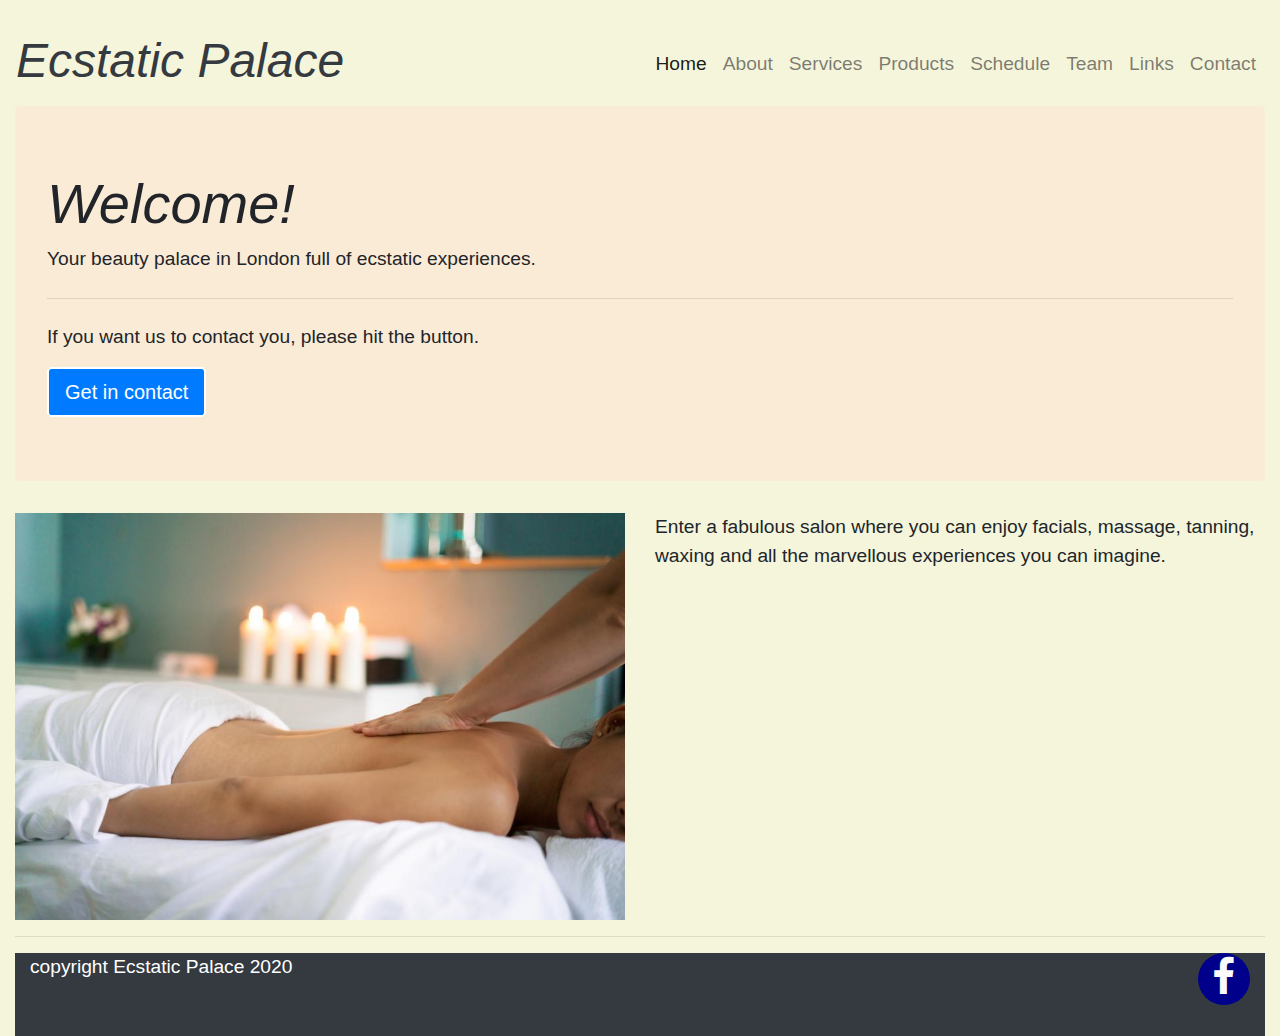
<file: index.html>
<!DOCTYPE html>
<html lang="en">
<head>
    <meta charset="UTF-8">
    <title>Title</title>
    <link rel="stylesheet" href="https://stackpath.bootstrapcdn.com/bootstrap/4.4.1/css/bootstrap.min.css"
          integrity="sha384-Vkoo8x4CGsO3+Hhxv8T/Q5PaXtkKtu6ug5TOeNV6gBiFeWPGFN9MuhOf23Q9Ifjh" crossorigin="anonymous">
    <script src="https://code.jquery.com/jquery-3.4.1.slim.min.js"
            integrity="sha384-J6qa4849blE2+poT4WnyKhv5vZF5SrPo0iEjwBvKU7imGFAV0wwj1yYfoRSJoZ+n"
            crossorigin="anonymous"></script>
    <script src="https://cdn.jsdelivr.net/npm/popper.js@1.16.0/dist/umd/popper.min.js"
            integrity="sha384-Q6E9RHvbIyZFJoft+2mJbHaEWldlvI9IOYy5n3zV9zzTtmI3UksdQRVvoxMfooAo"
            crossorigin="anonymous"></script>
    <script src="https://stackpath.bootstrapcdn.com/bootstrap/4.4.1/js/bootstrap.min.js"
            integrity="sha384-wfSDF2E50Y2D1uUdj0O3uMBJnjuUD4Ih7YwaYd1iqfktj0Uod8GCExl3Og8ifwB6"
            crossorigin="anonymous"></script>
    <link rel="stylesheet" href="https://maxcdn.bootstrapcdn.com/font-awesome/4.7.0/css/font-awesome.min.css" type="text/css" />
    <link href="https://fonts.google.com/specimen/Roboto:400, 700" rel="stylesheet">
    ​<link rel="stylesheet" href="css/style.css" type="text/css"/>
</head>
<body>
<nav class="navbar navbar-expand-lg navbar-light bg-light">
    <h1 class="text-dark">Ecstatic Palace</h1>
    <button class="navbar-toggler" type="button" data-toggle="collapse" data-target="#navbarSupportedContent"
            aria-controls="navbarSupportedContent" aria-expanded="false" aria-label="Toggle navigation">
        <span class="navbar-toggler-icon"></span>
    </button>
    <div class="collapse navbar-collapse justify-content-end" id="navbarSupportedContent">
        <ul class="navbar-nav">
            <li class="nav-item active">
                <a class="nav-link" href="index.html">Home <span class="sr-only">(current)</span></a>
            </li>
            <li class="nav-item">
                <a class="nav-link" href="about.html">About</a>
            </li>
            <li class="nav-item">
                <a class="nav-link" href="services.html">Services</a>
            </li>
            <li class="nav-item">
                <a class="nav-link" href="products.html">Products</a>
            </li>
            <li class="nav-item">
                <a class="nav-link" href="schedule.html">Schedule</a>
            </li>
            <li class="nav-item">
                <a class="nav-link" href="team.html">Team</a>
            </li>
            <li class="nav-item">
                <a class="nav-link" href="links.html">Links</a>
            </li>
            <li class="nav-item">
                <a class="nav-link" href="contact.html">Contact</a>
            </li>
        </ul>
    </div>
</nav>
<div class="container-fluid">
    <div class="row">
        <div class="col-12">
            <div class="jumbotron">
                <h1 class="display-4">Welcome!</h1>
                <p class="lead">Your beauty palace in London full of ecstatic experiences.</p>
                <hr class="my-4">
                <p>If you want us to contact you, please hit the button.</p>
                <a class="btn btn-primary btn-lg" href="contact.html" role="button">Get in contact</a>
            </div>
        </div>
    </div>
    <div class="row">
        <div class="col-12 col-lg-6">
            <img src="images/woman-getting-back-massage_925x.jpg" height="100%" width="100%"/>
        </div>
        <div class="col-12 col-lg-6">
            <p>Enter a fabulous salon where you can enjoy facials, massage, tanning, waxing and all the marvellous
                experiences you can imagine.</p>
        </div>
    </div>
    <hr>
    <div class="container-fluid">
        <div class="row bg-dark">
            <div class="col-12 col-lg-8">
                <p class="text-white"> copyright Ecstatic Palace 2020</p>
            </div>
            <div class="col-12 col-lg-4">
                <ul class="list-inline social-links">
                    <li><a target="_blank" href="#"><i class="fa fa-facebook"></i></a> </li>
                </ul>
            </div>
        </div>
    </div>
</div>
</body>
</html>
</file>
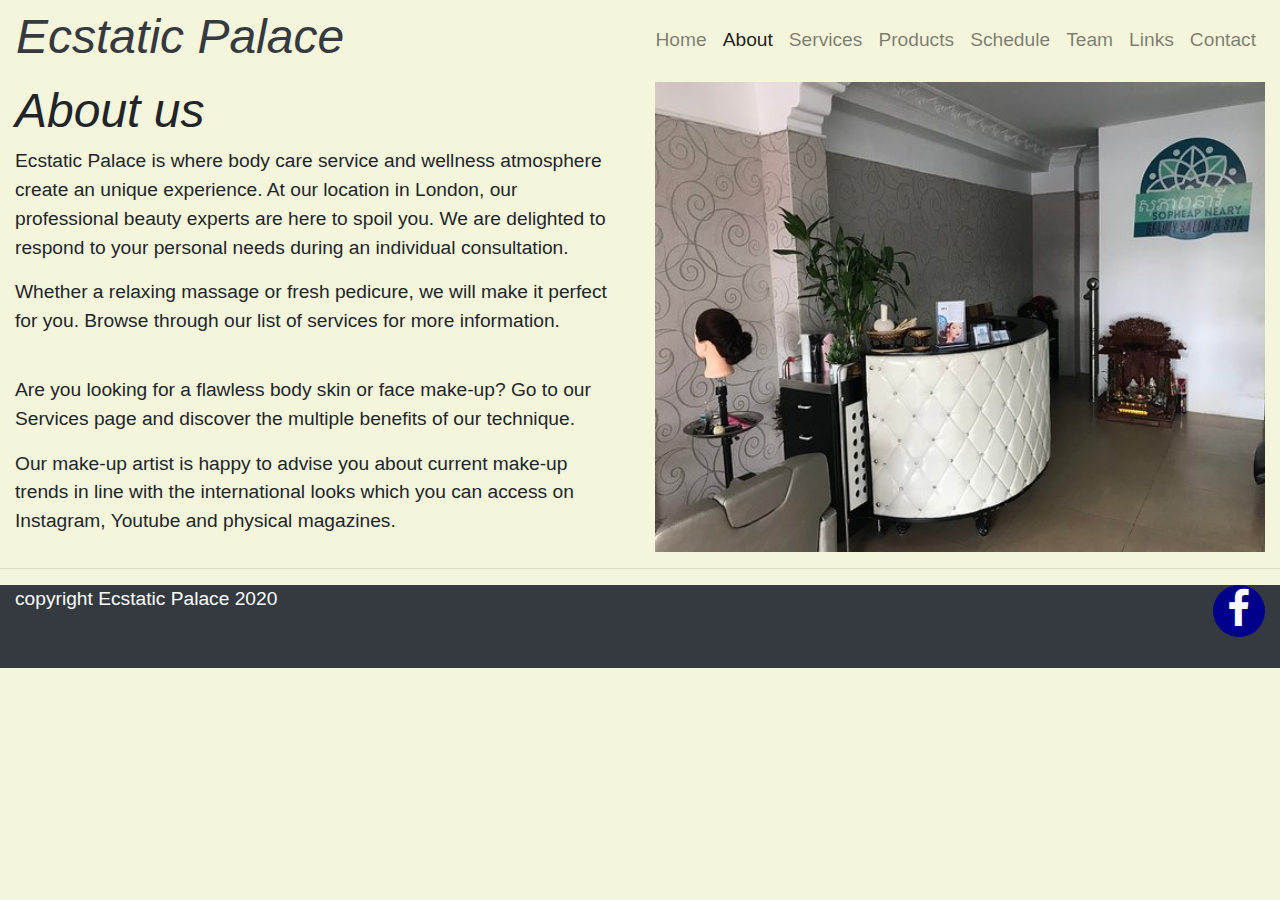
<file: about.html>
<!DOCTYPE html>
<html lang="en">
<head>
    <meta charset="UTF-8">
    <title>Title</title>
    <link rel="stylesheet" href="https://stackpath.bootstrapcdn.com/bootstrap/4.4.1/css/bootstrap.min.css"
          integrity="sha384-Vkoo8x4CGsO3+Hhxv8T/Q5PaXtkKtu6ug5TOeNV6gBiFeWPGFN9MuhOf23Q9Ifjh" crossorigin="anonymous">
    <script src="https://code.jquery.com/jquery-3.4.1.slim.min.js"
            integrity="sha384-J6qa4849blE2+poT4WnyKhv5vZF5SrPo0iEjwBvKU7imGFAV0wwj1yYfoRSJoZ+n"
            crossorigin="anonymous"></script>
    <script src="https://cdn.jsdelivr.net/npm/popper.js@1.16.0/dist/umd/popper.min.js"
            integrity="sha384-Q6E9RHvbIyZFJoft+2mJbHaEWldlvI9IOYy5n3zV9zzTtmI3UksdQRVvoxMfooAo"
            crossorigin="anonymous"></script>
    <script src="https://stackpath.bootstrapcdn.com/bootstrap/4.4.1/js/bootstrap.min.js"
            integrity="sha384-wfSDF2E50Y2D1uUdj0O3uMBJnjuUD4Ih7YwaYd1iqfktj0Uod8GCExl3Og8ifwB6"
            crossorigin="anonymous"></script>
    <link rel="stylesheet" href="css/style.css">
    <link rel="stylesheet" href="https://maxcdn.bootstrapcdn.com/font-awesome/4.7.0/css/font-awesome.min.css" type="text/css" />
</head>
<body>
<nav class="navbar navbar-expand-lg navbar-light bg-light">
    <h1 class="text-dark">Ecstatic Palace</h1>
    <button class="navbar-toggler" type="button" data-toggle="collapse" data-target="#navbarSupportedContent"
            aria-controls="navbarSupportedContent" aria-expanded="false" aria-label="Toggle navigation">
        <span class="navbar-toggler-icon"></span>
    </button>
    <div class="collapse navbar-collapse justify-content-end" id="navbarSupportedContent">
        <ul class="navbar-nav">
            <li class="nav-item ">
                <a class="nav-link" href="index.html">Home <span class="sr-only">(current)</span></a>
            </li>
            <li class="nav-item active">
                <a class="nav-link" href="about.html">About</a>
            </li>
            <li class="nav-item">
                <a class="nav-link" href="services.html">Services</a>
            </li>
            <li class="nav-item">
                <a class="nav-link" href="products.html">Products</a>
            </li>
            <li class="nav-item">
                <a class="nav-link" href="schedule.html">Schedule</a>
            </li>
            <li class="nav-item">
                <a class="nav-link" href="team.html">Team</a>
            </li>
            <li class="nav-item">
                <a class="nav-link" href="links.html">Links</a>
            </li>
            <li class="nav-item">
                <a class="nav-link" href="contact.html">Contact</a>
            </li>
        </ul>
    </div>
</nav>
<div class="container-fluid">
    <div class="row">
        <div class="col-12 col-lg-6">
            <h1>About us</h1>
            <p>Ecstatic Palace is where body care service and wellness atmosphere create an unique experience. At our
                location in London, our professional beauty experts are here to spoil you. We are delighted to respond
                to your personal needs during an individual consultation.
            </p>
            <p>Whether a relaxing massage or fresh pedicure, we will make it perfect for you. Browse through our list
                of services for more information.</p>
            ​
            <p> Are you looking for a flawless body skin or face make-up? Go to our Services page and discover the
                multiple benefits of our technique.  </p>
            <p>Our make-up artist is happy to advise you about current make-up trends in line with the international
                looks which you can access on Instagram, Youtube and physical magazines.</p>
        </div>
        <div class="col-12 col-lg-6">
            <img src="images/the-front-desk.jpg" height="100%" width="100%"/>
        </div>
    </div>
</div>
<hr>
<div class="container-fluid">
    <div class="row bg-dark">
        <div class="col-12 col-lg-8">
            <p class="text-white"> copyright Ecstatic Palace 2020</p>
        </div>
        <div class="col-12 col-lg-4">
            <ul class="list-inline social-links">
                <li><a target="_blank" href="#"><i class="fa fa-facebook"></i></a> </li>
            </ul>
        </div>
    </div>
</div>
</body>
</html>
</file>
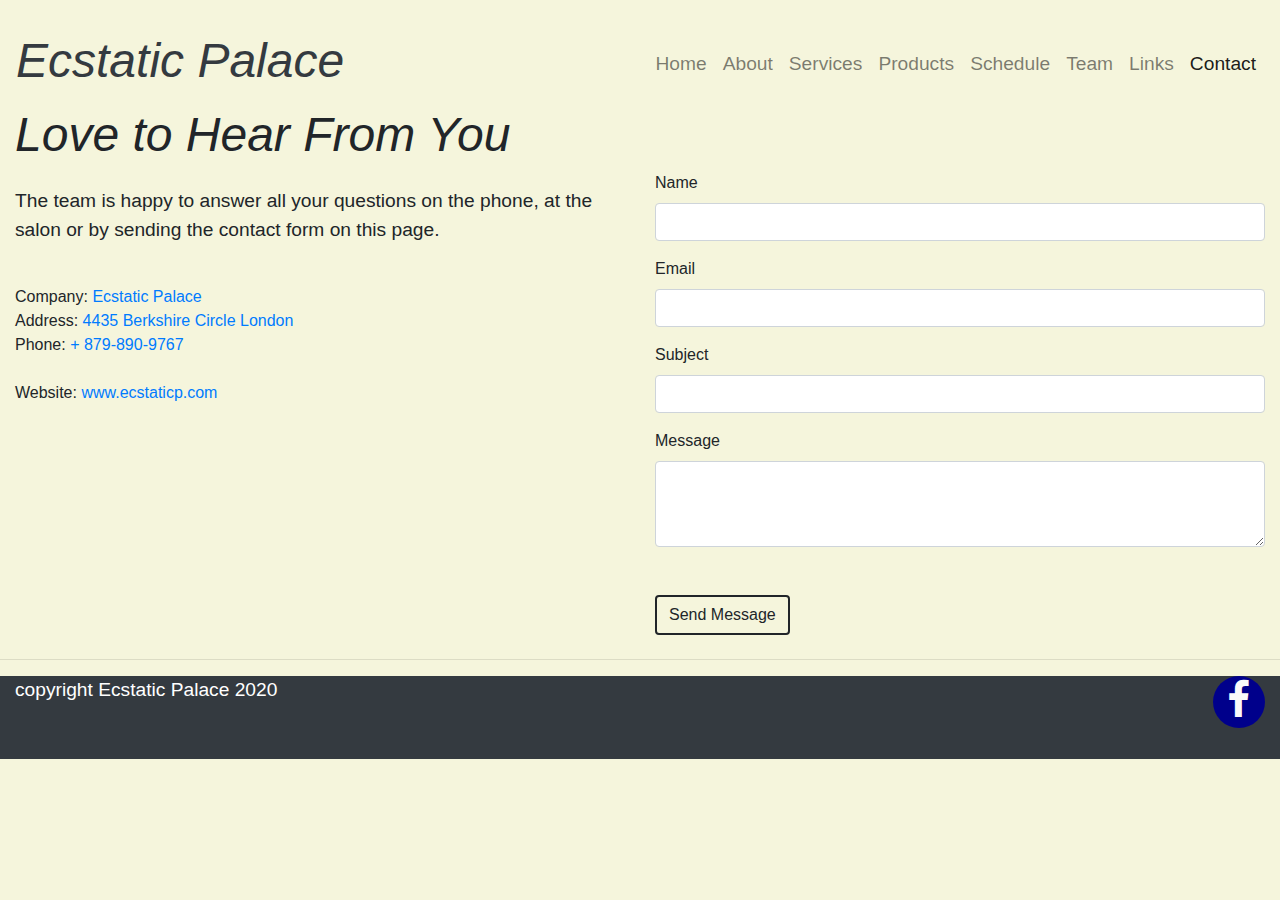
<file: contact.html>
<!DOCTYPE html>
<html lang="en">
<head>
    <meta charset="UTF-8">
    <title>Title</title>
    <link rel="stylesheet" href="https://stackpath.bootstrapcdn.com/bootstrap/4.4.1/css/bootstrap.min.css"
          integrity="sha384-Vkoo8x4CGsO3+Hhxv8T/Q5PaXtkKtu6ug5TOeNV6gBiFeWPGFN9MuhOf23Q9Ifjh" crossorigin="anonymous">
    <script src="https://code.jquery.com/jquery-3.4.1.slim.min.js"
            integrity="sha384-J6qa4849blE2+poT4WnyKhv5vZF5SrPo0iEjwBvKU7imGFAV0wwj1yYfoRSJoZ+n"
            crossorigin="anonymous"></script>
    <script src="https://cdn.jsdelivr.net/npm/popper.js@1.16.0/dist/umd/popper.min.js"
            integrity="sha384-Q6E9RHvbIyZFJoft+2mJbHaEWldlvI9IOYy5n3zV9zzTtmI3UksdQRVvoxMfooAo"
            crossorigin="anonymous"></script>
    <script src="https://stackpath.bootstrapcdn.com/bootstrap/4.4.1/js/bootstrap.min.js"
            integrity="sha384-wfSDF2E50Y2D1uUdj0O3uMBJnjuUD4Ih7YwaYd1iqfktj0Uod8GCExl3Og8ifwB6"
            crossorigin="anonymous"></script>
    <link rel="stylesheet" href="css/style.css">
    ​<link rel="stylesheet" href="https://maxcdn.bootstrapcdn.com/font-awesome/4.7.0/css/font-awesome.min.css" type="text/css" />
</head>
<body>
<nav class="navbar navbar-expand-lg navbar-light bg-light">
    <h1 class="text-dark">Ecstatic Palace</h1>
    <button class="navbar-toggler" type="button" data-toggle="collapse" data-target="#navbarSupportedContent"
            aria-controls="navbarSupportedContent" aria-expanded="false" aria-label="Toggle navigation">
        <span class="navbar-toggler-icon"></span>
    </button>
    <div class="collapse navbar-collapse justify-content-end" id="navbarSupportedContent">
        <ul class="navbar-nav">
            <li class="nav-item ">
                <a class="nav-link" href="index.html">Home <span class="sr-only">(current)</span></a>
            </li>
            <li class="nav-item">
                <a class="nav-link" href="about.html">About</a>
            </li>
            <li class="nav-item">
                <a class="nav-link" href="services.html">Services</a>
            </li>
            <li class="nav-item">
                <a class="nav-link" href="products.html">Products</a>
            </li>
            <li class="nav-item">
                <a class="nav-link" href="schedule.html">Schedule</a>
            </li>
            <li class="nav-item">
                <a class="nav-link" href="team.html">Team</a>
            </li>
            <li class="nav-item">
                <a class="nav-link" href="links.html">Links</a>
            </li>
            <li class="nav-item active">
                <a class="nav-link" href="contact.html">Contact</a>
            </li>
        </ul>
    </div>
</nav>
<!-- Contact Us Section -->
<section class="Material-contact-section section-padding section-dark">
    <div class="container-fluid">
        <div class="row">
            <!-- Section Title -->
            <div class="col-md-12 wow animated fadeInLeft" data-wow-delay=".2s">
                <h1 class="section-title">Love to Hear From You</h1>
            </div>
        </div>
        <div class="row">
            <!-- Section Title -->
            <div class="col-md-6 mt-3 contact-widget-section2 wow animated fadeInLeft" data-wow-delay=".2s">
                <p>The team is happy to answer all your questions on the phone, at the salon or by sending the contact form  on this page.
                    </p>
                ​
                <div class="find-widget">
                    Company: <a href="https://hostriver.ro">Ecstatic Palace</a>
                </div>
                <div class="find-widget">
                    Address: <a href="#">4435 Berkshire Circle London</a>
                </div>
                <div class="find-widget">
                    Phone: <a href="#">+ 879-890-9767</a>
                </div>
                ​
                <div class="find-widget">
                    Website: <a href="https://ecstaticp.com">www.ecstaticp.com</a>
                </div>
                ​
            </div>
            <!-- contact form -->
            <div class="col-md-6 wow animated fadeInRight" data-wow-delay=".2s">
                <form class="shake" role="form" method="post" id="contactForm" name="contact-form"
                      data-toggle="validator">
                    <!-- Name -->
                    <div class="form-group label-floating">
                        <label class="control-label" for="name">Name</label>
                        <input class="form-control" id="name" type="text" name="name" required
                               data-error="Please enter your name">
                        <div class="help-block with-errors"></div>
                    </div>
                    <!-- email -->
                    <div class="form-group label-floating">
                        <label class="control-label" for="email">Email</label>
                        <input class="form-control" id="email" type="email" name="email" required
                               data-error="Please enter your Email">
                        <div class="help-block with-errors"></div>
                    </div>
                    <!-- Subject -->
                    <div class="form-group label-floating">
                        <label class="control-label">Subject</label>
                        <input class="form-control" id="msg_subject" type="text" name="subject" required
                               data-error="Please enter your message subject">
                        <div class="help-block with-errors"></div>
                    </div>
                    <!-- Message -->
                    <div class="form-group label-floating">
                        <label for="message" class="control-label">Message</label>
                        <textarea class="form-control" rows="3" id="message" name="message" required
                                  data-error="Write your message"></textarea>
                        <div class="help-block with-errors"></div>
                    </div>
                    <!-- Form Submit -->
                    <div class="form-submit mt-5">
                        <button class="btn btn-common" type="submit" id="form-submit"><i
                                class="material-icons mdi mdi-message-outline"></i> Send Message
                        </button>
                        <div id="msgSubmit" class="h3 text-center hidden"></div>
                        <div class="clearfix"></div>
                    </div>
                </form>
            </div>
        </div>
    </div>
</section>
<hr>
<div class="container-fluid">
    <div class="row bg-dark">
        <div class="col-12 col-lg-8">
            <p class="text-white"> copyright Ecstatic Palace 2020</p>
        </div>
        <div class="col-12 col-lg-4">
            <ul class="list-inline social-links">
                <li><a target="_blank" href="#"><i class="fa fa-facebook"></i></a></li>
            </ul>
        </div>
    </div>
</div>
</body>
</html>
​
​
​
​
​
​
​
</file>
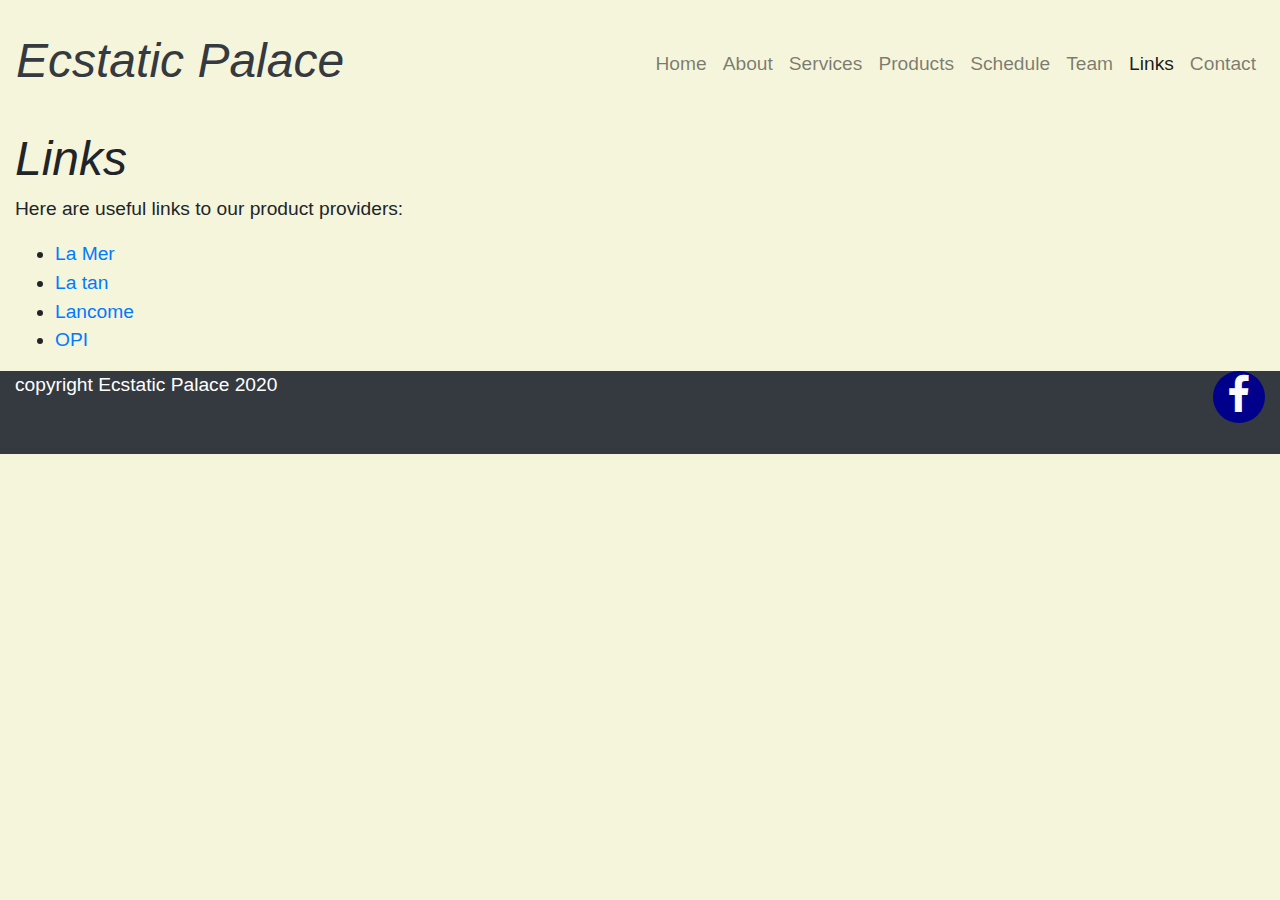
<file: links.html>
<!DOCTYPE html>
<html lang="en">
<head>
    <meta charset="UTF-8">
    <title>Title</title>
    <link rel="stylesheet" href="https://stackpath.bootstrapcdn.com/bootstrap/4.4.1/css/bootstrap.min.css" integrity="sha384-Vkoo8x4CGsO3+Hhxv8T/Q5PaXtkKtu6ug5TOeNV6gBiFeWPGFN9MuhOf23Q9Ifjh" crossorigin="anonymous">
    <script src="https://code.jquery.com/jquery-3.4.1.slim.min.js" integrity="sha384-J6qa4849blE2+poT4WnyKhv5vZF5SrPo0iEjwBvKU7imGFAV0wwj1yYfoRSJoZ+n" crossorigin="anonymous"></script>
    <script src="https://cdn.jsdelivr.net/npm/popper.js@1.16.0/dist/umd/popper.min.js" integrity="sha384-Q6E9RHvbIyZFJoft+2mJbHaEWldlvI9IOYy5n3zV9zzTtmI3UksdQRVvoxMfooAo" crossorigin="anonymous"></script>
    <script src="https://stackpath.bootstrapcdn.com/bootstrap/4.4.1/js/bootstrap.min.js" integrity="sha384-wfSDF2E50Y2D1uUdj0O3uMBJnjuUD4Ih7YwaYd1iqfktj0Uod8GCExl3Og8ifwB6" crossorigin="anonymous"></script>
    ​<link rel="stylesheet" href="css/style.css">
    <link rel="stylesheet" href="https://maxcdn.bootstrapcdn.com/font-awesome/4.7.0/css/font-awesome.min.css" type="text/css" />
</head>
<body>
<nav class="navbar navbar-expand-lg navbar-light bg-light">
    <h1 class="text-dark">Ecstatic Palace</h1>
    <button class="navbar-toggler" type="button" data-toggle="collapse" data-target="#navbarSupportedContent" aria-controls="navbarSupportedContent" aria-expanded="false" aria-label="Toggle navigation">
        <span class="navbar-toggler-icon"></span>
    </button>
    <div class="collapse navbar-collapse justify-content-end" id="navbarSupportedContent">
        <ul class="navbar-nav">
            <li class="nav-item ">
                <a class="nav-link" href="index.html">Home <span class="sr-only">(current)</span></a>
            </li>
            <li class="nav-item">
                <a class="nav-link" href="about.html">About</a>
            </li>
            <li class="nav-item">
                <a class="nav-link" href="services.html">Services</a>
            </li>
            <li class="nav-item">
                <a class="nav-link" href="products.html">Products</a>
            </li>
            <li class="nav-item">
                <a class="nav-link" href="schedule.html">Schedule</a>
            </li>
            <li class="nav-item">
                <a class="nav-link" href="team.html">Team</a>
            </li>
            <li class="nav-item active">
                <a class="nav-link" href="links.html">Links</a>
            </li>
            <li class="nav-item">
                <a class="nav-link" href="contact.html">Contact</a>
            </li>
        </ul>
    </div>
</nav>
<div class="container-fluid">
    ​
    <div class="row">
        <div class="col-12">
            <h1>Links</h1>
            <p>Here are useful links to our product providers:
            </p>
            <ul>
                <li>
                    <a class="" target="_blank" href="https://www.cremedelamer.com/">La Mer</a>
                </li>
                <li>
                    <a class="" target="_blank" href="https://www.la-tan-spain.com/la-spray-tanning-solutions/">La tan</a>
                </li>
                <li>
                    <a class="" target="_blank" href="https://www.lancome.com/lancome-paris/dispatch-page.html">Lancome</a>
                </li>
                <li>
                    <a class="" target="_blank" href="https://www.opi.com/">OPI</a>
                </li>
            </ul>
        </div>
    </div>
    <div class="row bg-dark">
        <div class="col-12 col-lg-8">
            <p class="text-white"> copyright Ecstatic Palace 2020</p>
        </div>
        <div class="col-12 col-lg-4">
            <ul class="list-inline social-links">
                <li><a target="_blank" href="#"><i class="fa fa-facebook"></i></a> </li>
            </ul>
        </div>
    </div>
</div>
</body>
</html>
​
​
​
</file>
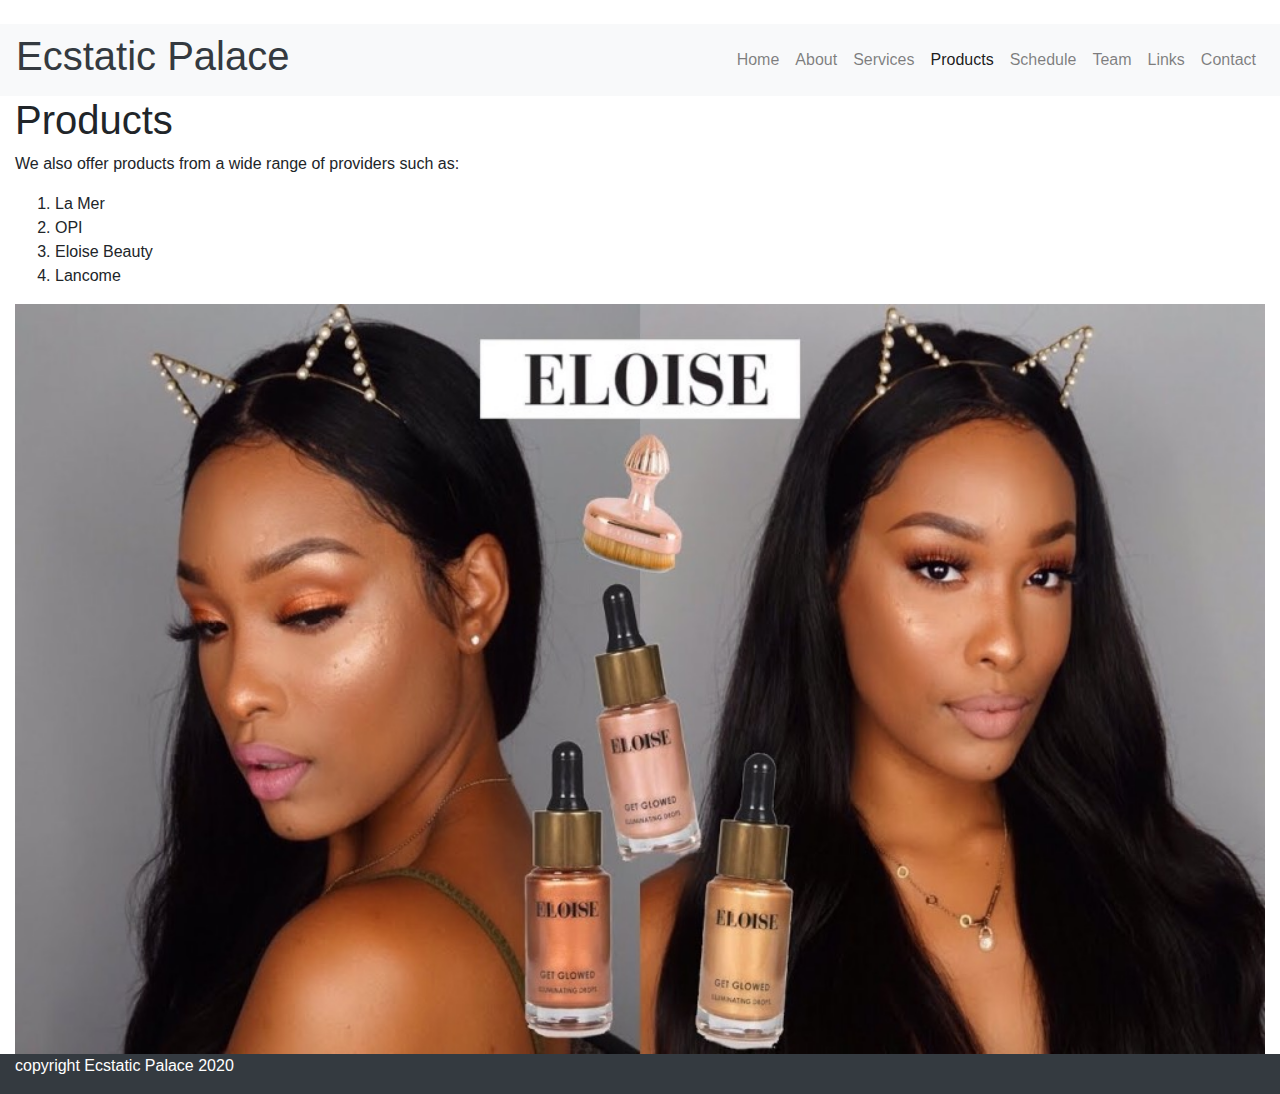
<file: products.html>
<!DOCTYPE html>
<html lang="en">
<head>
    <meta charset="UTF-8">
    <title>Title</title>
    <link rel="stylesheet" href="https://stackpath.bootstrapcdn.com/bootstrap/4.4.1/css/bootstrap.min.css"
          integrity="sha384-Vkoo8x4CGsO3+Hhxv8T/Q5PaXtkKtu6ug5TOeNV6gBiFeWPGFN9MuhOf23Q9Ifjh" crossorigin="anonymous">
    <script src="https://code.jquery.com/jquery-3.4.1.slim.min.js"
            integrity="sha384-J6qa4849blE2+poT4WnyKhv5vZF5SrPo0iEjwBvKU7imGFAV0wwj1yYfoRSJoZ+n"
            crossorigin="anonymous"></script>
    <script src="https://cdn.jsdelivr.net/npm/popper.js@1.16.0/dist/umd/popper.min.js"
            integrity="sha384-Q6E9RHvbIyZFJoft+2mJbHaEWldlvI9IOYy5n3zV9zzTtmI3UksdQRVvoxMfooAo"
            crossorigin="anonymous"></script>
    <script src="https://stackpath.bootstrapcdn.com/bootstrap/4.4.1/js/bootstrap.min.js"
            integrity="sha384-wfSDF2E50Y2D1uUdj0O3uMBJnjuUD4Ih7YwaYd1iqfktj0Uod8GCExl3Og8ifwB6"
            crossorigin="anonymous"></script>
    ​
</head>
<body>
<nav class="navbar navbar-expand-lg navbar-light bg-light">
    <h1 class="text-dark">Ecstatic Palace</h1>
    <button class="navbar-toggler" type="button" data-toggle="collapse" data-target="#navbarSupportedContent"
            aria-controls="navbarSupportedContent" aria-expanded="false" aria-label="Toggle navigation">
        <span class="navbar-toggler-icon"></span>
    </button>
    <div class="collapse navbar-collapse justify-content-end" id="navbarSupportedContent">
        <ul class="navbar-nav">
            <li class="nav-item">
                <a class="nav-link" href="index.html">Home <span class="sr-only">(current)</span></a>
            </li>
            <li class="nav-item">
                <a class="nav-link" href="about.html">About</a>
            </li>
            <li class="nav-item">
                <a class="nav-link" href="services.html">Services</a>
            </li>
            <li class="nav-item active">
                <a class="nav-link" href="products.html">Products</a>
            </li>
            <li class="nav-item">
                <a class="nav-link" href="schedule.html">Schedule</a>
            </li>
            <li class="nav-item">
                <a class="nav-link" href="team.html">Team</a>
            </li>
            <li class="nav-item">
                <a class="nav-link" href="links.html">Links</a>
            </li>
            <li class="nav-item">
                <a class="nav-link" href="contact.html">Contact</a>
            </li>
        </ul>
    </div>
</nav>
<div class="container-fluid">
    <div class="row">
        <div class="col-12">
            <h1>Products</h1>
            <p>We also offer products from a wide range of providers such as:</p>
            <ol>
                <li>La Mer</li>
                <li>OPI</li>
                <li>Eloise Beauty</li>
                <li>Lancome</li>
            </ol>
        </div>
    </div>
    <div class="row">
        <div class="col-12">
            <div id="carouselExampleSlidesOnly" class="carousel slide" data-ride="carousel">
                <div class="carousel-inner">
                    <div class="carousel-item active">
                        <img src="images/eloise1.jpg" class="d-block w-100" alt="Eloise Beauty">
                    </div>
                    <div class="carousel-item">
                        <img src="images/LaMer_CoolGelCream_Teaser.jpg" class="d-block w-100" alt="La Mer cremes">
                    </div>
                    <div class="carousel-item">
                        <img src="images/home_chrome_effects.png" class="d-block w-100" alt="OPI nail products">
                    </div>
                    <div class="carousel-item">
                        <img src="images/lancome.jpg" class="d-block w-100" alt="Lancome skin products">
                    </div>
                </div>
            </div>
        </div>
    </div>
    <div class="row bg-dark">
        <div class="col-12">
            <p class="text-white"> copyright Ecstatic Palace 2020</p>
        </div>
    </div>
</div>
</body>
</html>
</file>
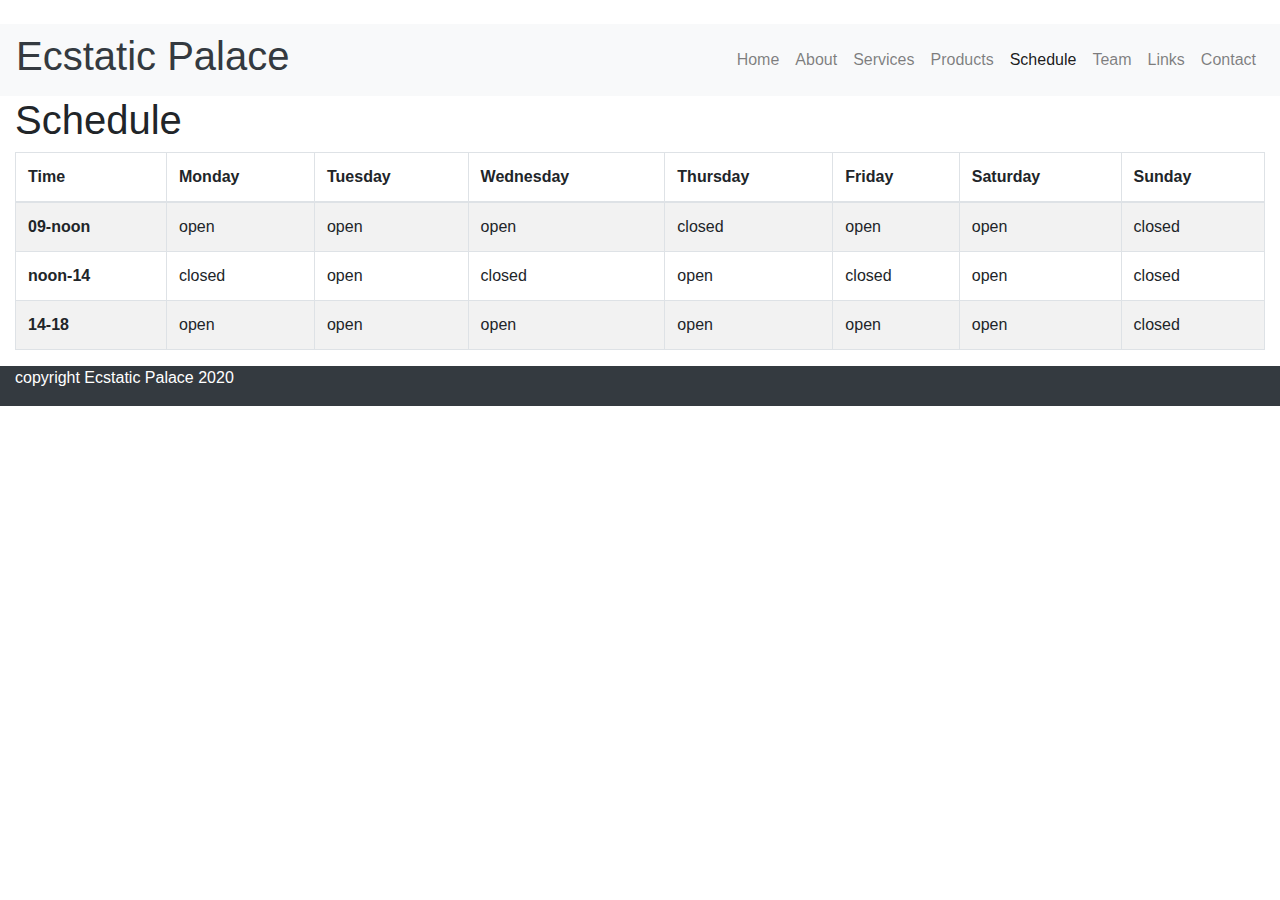
<file: schedule.html>
<!DOCTYPE html>
<html lang="en">
<head>
    <meta charset="UTF-8">
    <title>Title</title>
    <link rel="stylesheet" href="https://stackpath.bootstrapcdn.com/bootstrap/4.4.1/css/bootstrap.min.css" integrity="sha384-Vkoo8x4CGsO3+Hhxv8T/Q5PaXtkKtu6ug5TOeNV6gBiFeWPGFN9MuhOf23Q9Ifjh" crossorigin="anonymous">
    <script src="https://code.jquery.com/jquery-3.4.1.slim.min.js" integrity="sha384-J6qa4849blE2+poT4WnyKhv5vZF5SrPo0iEjwBvKU7imGFAV0wwj1yYfoRSJoZ+n" crossorigin="anonymous"></script>
    <script src="https://cdn.jsdelivr.net/npm/popper.js@1.16.0/dist/umd/popper.min.js" integrity="sha384-Q6E9RHvbIyZFJoft+2mJbHaEWldlvI9IOYy5n3zV9zzTtmI3UksdQRVvoxMfooAo" crossorigin="anonymous"></script>
    <script src="https://stackpath.bootstrapcdn.com/bootstrap/4.4.1/js/bootstrap.min.js" integrity="sha384-wfSDF2E50Y2D1uUdj0O3uMBJnjuUD4Ih7YwaYd1iqfktj0Uod8GCExl3Og8ifwB6" crossorigin="anonymous"></script>
    ​
</head>
<body>
<nav class="navbar navbar-expand-lg navbar-light bg-light">
    <h1 class="text-dark">Ecstatic Palace</h1>
    <button class="navbar-toggler" type="button" data-toggle="collapse" data-target="#navbarSupportedContent" aria-controls="navbarSupportedContent" aria-expanded="false" aria-label="Toggle navigation">
        <span class="navbar-toggler-icon"></span>
    </button>
    <div class="collapse navbar-collapse justify-content-end" id="navbarSupportedContent">
        <ul class="navbar-nav">
            <li class="nav-item ">
                <a class="nav-link" href="index.html">Home <span class="sr-only">(current)</span></a>
            </li>
            <li class="nav-item">
                <a class="nav-link" href="about.html">About</a>
            </li>
            <li class="nav-item">
                <a class="nav-link" href="services.html">Services</a>
            </li>
            <li class="nav-item">
                <a class="nav-link" href="products.html">Products</a>
            </li>
            <li class="nav-item active">
                <a class="nav-link" href="schedule.html">Schedule</a>
            </li>
            <li class="nav-item">
                <a class="nav-link" href="team.html">Team</a>
            </li>
            <li class="nav-item">
                <a class="nav-link" href="links.html">Links</a>
            </li>
            <li class="nav-item">
                <a class="nav-link" href="contact.html">Contact</a>
            </li>
        </ul>
    </div>
</nav>
<div class="container-fluid">
    <div class="row">
        <div class="col-12">
            <h1>Schedule</h1>
        <table class="table table-striped table-bordered">
            <thead>
            <tr>
                <th scope="col">Time</th>
                <th scope="col">Monday</th>
                <th scope="col">Tuesday</th>
                <th scope="col">Wednesday</th>
                <th scope="col">Thursday</th>
                <th scope="col">Friday</th>
                <th scope="col">Saturday</th>
                <th scope="col">Sunday</th>
            </tr>
            </thead>
            <tbody>
            <tr>
                <th scope="row">09-noon</th>
                <td>open</td>
                <td>open</td>
                <td>open</td>
                <td>closed</td>
                <td>open</td>
                <td>open</td>
                <td>closed</td>
            </tr>
            <tr>
                <th scope="row">noon-14</th>
                <td>closed</td>
                <td>open</td>
                <td>closed</td>
                <td>open</td>
                <td>closed</td>
                <td>open</td>
                <td>closed</td>
            </tr>
            <tr>
                <th scope="row">14-18</th>
                <td>open</td>
                <td>open</td>
                <td>open</td>
                <td>open</td>
                <td>open</td>
                <td>open</td>
                <td>closed</td>
            </tr>
            </tbody>
        </table>
        </div>
    </div>
    <div class="row bg-dark">
        <div class="col-12">
            <p class="text-white"> copyright Ecstatic Palace 2020</p>
        </div>
    </div>
</div>
</body>
</html>
</file>
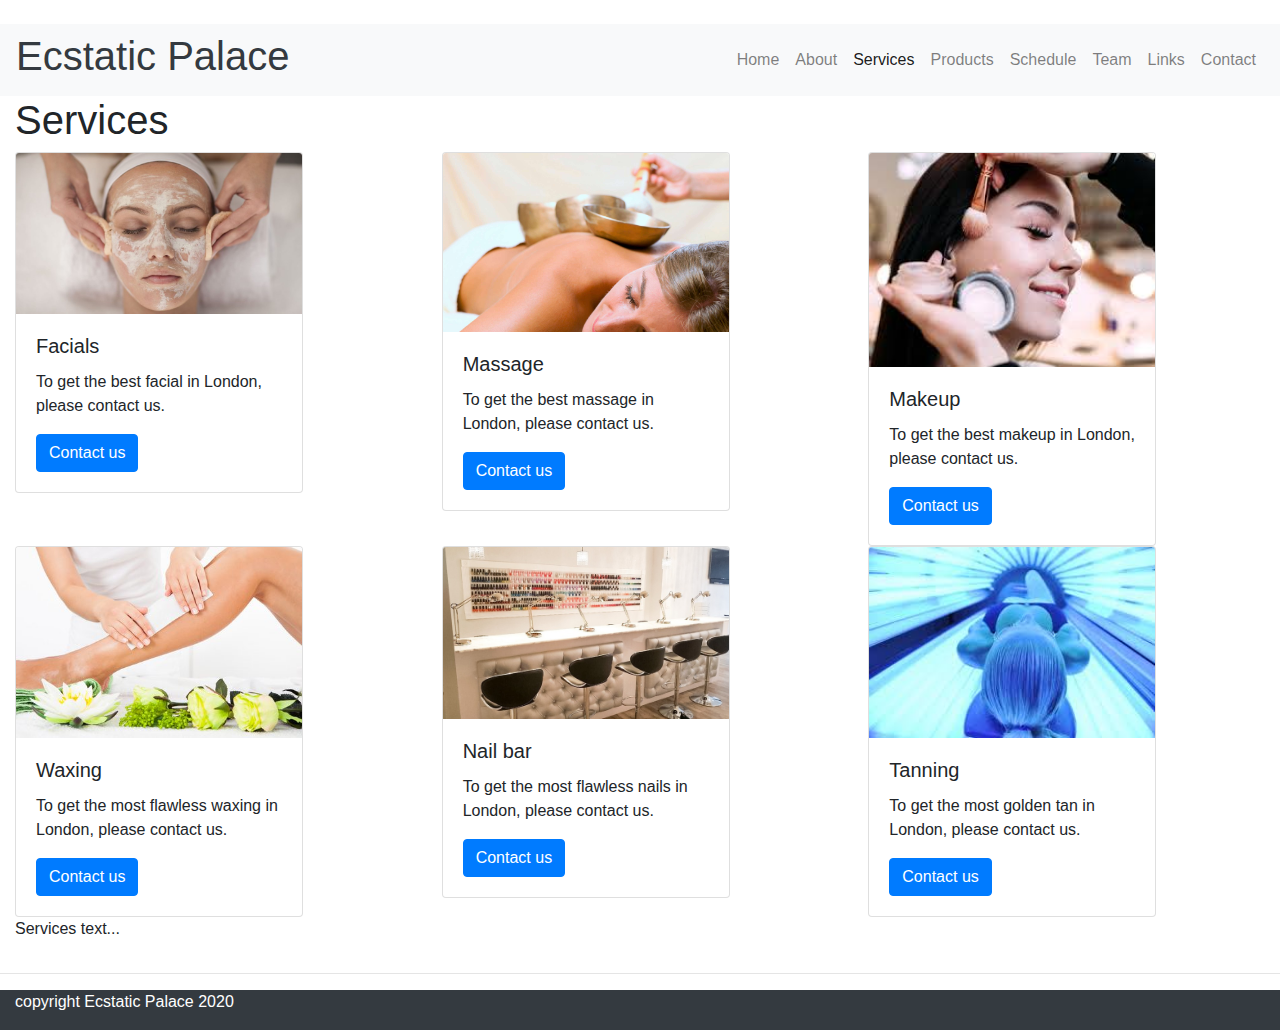
<file: services.html>
<!DOCTYPE html>
<html lang="en">
<head>
    <meta charset="UTF-8">
    <title>Title</title>
    <link rel="stylesheet" href="https://stackpath.bootstrapcdn.com/bootstrap/4.4.1/css/bootstrap.min.css"
          integrity="sha384-Vkoo8x4CGsO3+Hhxv8T/Q5PaXtkKtu6ug5TOeNV6gBiFeWPGFN9MuhOf23Q9Ifjh" crossorigin="anonymous">
    <script src="https://code.jquery.com/jquery-3.4.1.slim.min.js"
            integrity="sha384-J6qa4849blE2+poT4WnyKhv5vZF5SrPo0iEjwBvKU7imGFAV0wwj1yYfoRSJoZ+n"
            crossorigin="anonymous"></script>
    <script src="https://cdn.jsdelivr.net/npm/popper.js@1.16.0/dist/umd/popper.min.js"
            integrity="sha384-Q6E9RHvbIyZFJoft+2mJbHaEWldlvI9IOYy5n3zV9zzTtmI3UksdQRVvoxMfooAo"
            crossorigin="anonymous"></script>
    <script src="https://stackpath.bootstrapcdn.com/bootstrap/4.4.1/js/bootstrap.min.js"
            integrity="sha384-wfSDF2E50Y2D1uUdj0O3uMBJnjuUD4Ih7YwaYd1iqfktj0Uod8GCExl3Og8ifwB6"
            crossorigin="anonymous"></script>
    ​
</head>
<body>
<nav class="navbar navbar-expand-lg navbar-light bg-light">
    <h1 class="text-dark">Ecstatic Palace</h1>
    <button class="navbar-toggler" type="button" data-toggle="collapse" data-target="#navbarSupportedContent"
            aria-controls="navbarSupportedContent" aria-expanded="false" aria-label="Toggle navigation">
        <span class="navbar-toggler-icon"></span>
    </button>
    <div class="collapse navbar-collapse justify-content-end" id="navbarSupportedContent">
        <ul class="navbar-nav">
            <li class="nav-item">
                <a class="nav-link" href="index.html">Home <span class="sr-only">(current)</span></a>
            </li>
            <li class="nav-item">
                <a class="nav-link" href="about.html">About</a>
            </li>
            <li class="nav-item active">
                <a class="nav-link" href="services.html">Services</a>
            </li>
            <li class="nav-item">
                <a class="nav-link" href="products.html">Products</a>
            </li>
            <li class="nav-item">
                <a class="nav-link" href="schedule.html">Schedule</a>
            </li>
            <li class="nav-item">
                <a class="nav-link" href="team.html">Team</a>
            </li>
            <li class="nav-item">
                <a class="nav-link" href="links.html">Links</a>
            </li>
            <li class="nav-item">
                <a class="nav-link" href="contact.html">Contact</a>
            </li>
        </ul>
    </div>
</nav>
<div class="container-fluid">
    <h1>Services</h1>
    <div class="row">
        <div class="col-12 col-md-6 col-lg-4">
            <div class="card" style="width: 18rem;">
                <img src="images/face.jpeg" class="card-img-top" alt="Flawless skin...">
                <div class="card-body">
                    <h5 class="card-title">Facials</h5>
                    <p class="card-text">To get the best facial in London, please contact us.</p>
                    <a href="contact.html" class="btn btn-primary">Contact us</a>
                </div>
            </div>
        </div>
        <div class="col-12 col-md-6 col-lg-4">
            <div class="card" style="width: 18rem;">
                <img src="images/shutterstock_59744084_2.1920x1200.jpg" class="card-img-top" alt="Relaxing massage">
                <div class="card-body">
                    <h5 class="card-title">Massage</h5>
                    <p class="card-text">To get the best massage in London, please contact us.</p>
                    <a href="contact.html" class="btn btn-primary">Contact us</a>
                </div>
            </div>
        </div>
        <div class="col-12 col-md-6 col-lg-4">
            <div class="card" style="width: 18rem;">
                <img src="images/makeup.jpg" class="card-img-top" alt="Sensual makeup">
                <div class="card-body">
                    <h5 class="card-title">Makeup</h5>
                    <p class="card-text">To get the best makeup in London, please contact us.</p>
                    <a href="contact.html" class="btn btn-primary">Contact us</a>
                </div>
            </div>
        </div>
        <div class="col-12 col-md-6 col-lg-4">
            <div class="card" style="width: 18rem;">
                <img src="images/haarentfernung-waxing.jpg" class="card-img-top" alt="Silky smooth skin">
                <div class="card-body">
                    <h5 class="card-title">Waxing</h5>
                    <p class="card-text">To get the most flawless waxing in London, please contact us.</p>
                    <a href="contact.html" class="btn btn-primary">Contact us</a>
                </div>
            </div>
        </div>
        <div class="col-12 col-md-6 col-lg-4">
            <div class="card" style="width: 18rem;">
                <img src="images/nails.jpg" class="card-img-top" alt="Stylish nails">
                <div class="card-body">
                    <h5 class="card-title">Nail bar</h5>
                    <p class="card-text">To get the most flawless nails in London, please contact us.</p>
                    <a href="contact.html" class="btn btn-primary">Contact us</a>
                </div>
            </div>
        </div>
        <div class="col-12 col-md-6 col-lg-4">
            <div class="card" style="width: 18rem;">
                <img src="images/tanning.jpg" class="card-img-top" alt="Golden brown skin">
                <div class="card-body">
                    <h5 class="card-title">Tanning</h5>
                    <p class="card-text">To get the most golden tan in London, please contact us.</p>
                    <a href="contact.html" class="btn btn-primary">Contact us</a>
                </div>
            </div>
        </div>
        <div class="col-12">
            <p>Services text...</p>
        </div>
    </div>
</div>
<hr>
<div class="container-fluid">
    <div class="row bg-dark">
        <div class="col-12">
            <p class="text-white"> copyright Ecstatic Palace 2020</p>
        </div>
    </div>
</div>
</body>
</html>
</file>
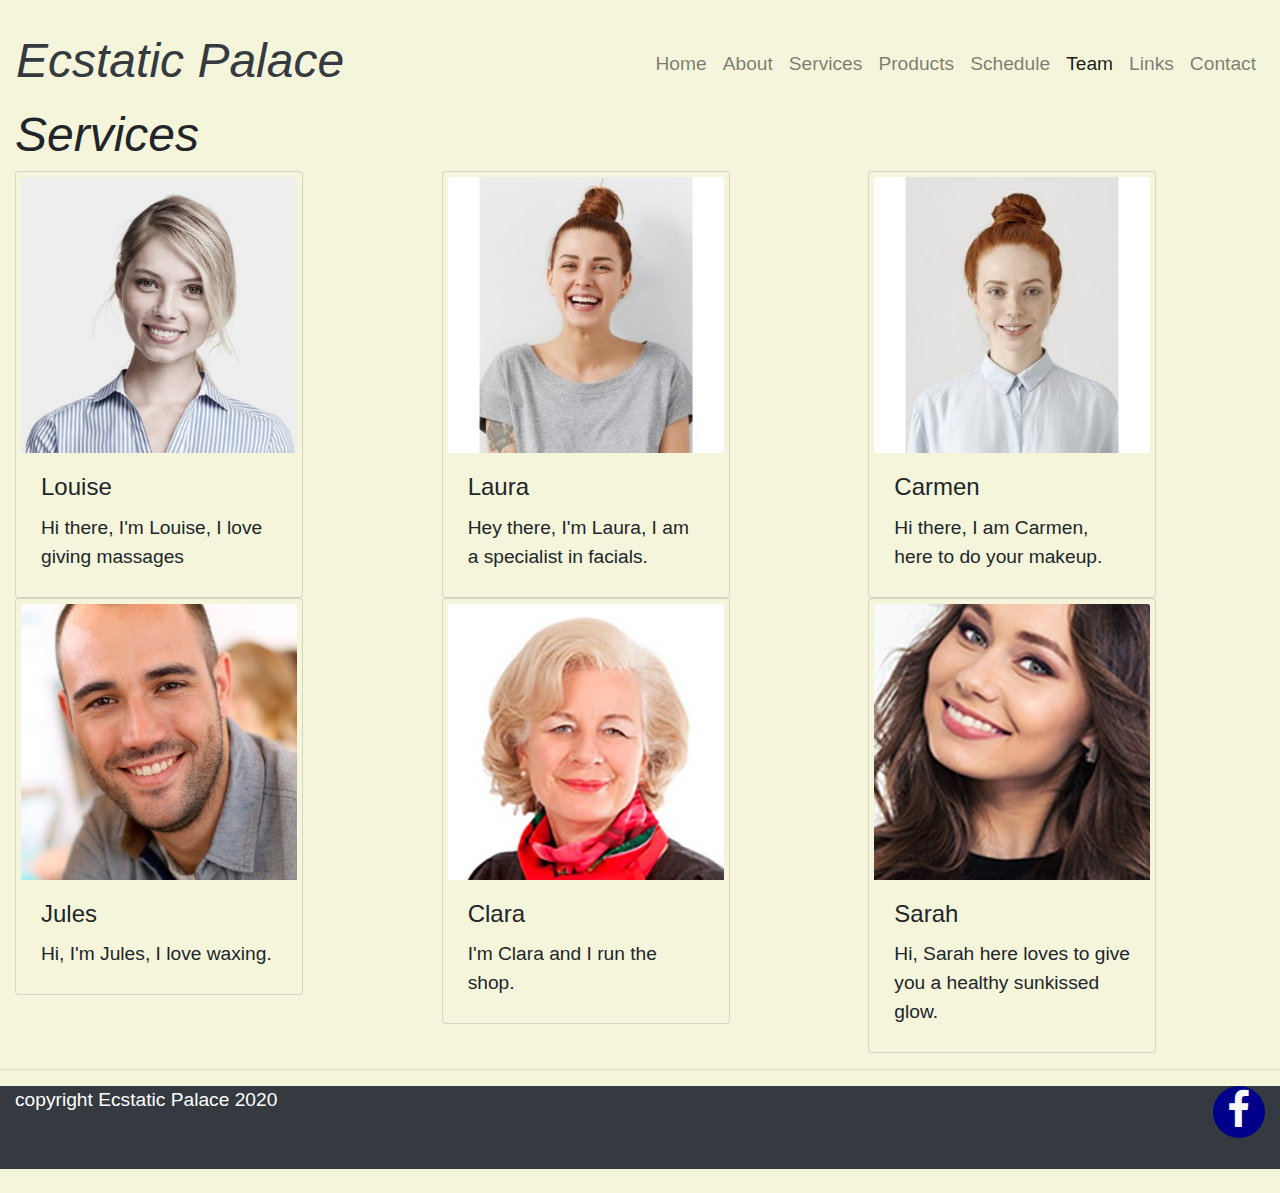
<file: team.html>
<!DOCTYPE html>
<html lang="en">
<head>
    <meta charset="UTF-8">
    <title>Title</title>
    <link rel="stylesheet" href="https://stackpath.bootstrapcdn.com/bootstrap/4.4.1/css/bootstrap.min.css"
          integrity="sha384-Vkoo8x4CGsO3+Hhxv8T/Q5PaXtkKtu6ug5TOeNV6gBiFeWPGFN9MuhOf23Q9Ifjh" crossorigin="anonymous">
    <script src="https://code.jquery.com/jquery-3.4.1.slim.min.js"
            integrity="sha384-J6qa4849blE2+poT4WnyKhv5vZF5SrPo0iEjwBvKU7imGFAV0wwj1yYfoRSJoZ+n"
            crossorigin="anonymous"></script>
    <script src="https://cdn.jsdelivr.net/npm/popper.js@1.16.0/dist/umd/popper.min.js"
            integrity="sha384-Q6E9RHvbIyZFJoft+2mJbHaEWldlvI9IOYy5n3zV9zzTtmI3UksdQRVvoxMfooAo"
            crossorigin="anonymous"></script>
    <script src="https://stackpath.bootstrapcdn.com/bootstrap/4.4.1/js/bootstrap.min.js"
            integrity="sha384-wfSDF2E50Y2D1uUdj0O3uMBJnjuUD4Ih7YwaYd1iqfktj0Uod8GCExl3Og8ifwB6"
            crossorigin="anonymous"></script>
    ​<link rel="stylesheet" href="css/style.css">
    <link rel="stylesheet" href="https://maxcdn.bootstrapcdn.com/font-awesome/4.7.0/css/font-awesome.min.css" type="text/css" />
</head>
<body>
<nav class="navbar navbar-expand-lg navbar-light bg-light">
    <h1 class="text-dark">Ecstatic Palace</h1>
    <button class="navbar-toggler" type="button" data-toggle="collapse" data-target="#navbarSupportedContent"
            aria-controls="navbarSupportedContent" aria-expanded="false" aria-label="Toggle navigation">
        <span class="navbar-toggler-icon"></span>
    </button>
    <div class="collapse navbar-collapse justify-content-end" id="navbarSupportedContent">
        <ul class="navbar-nav">
            <li class="nav-item ">
                <a class="nav-link" href="index.html">Home <span class="sr-only">(current)</span></a>
            </li>
            <li class="nav-item">
                <a class="nav-link" href="about.html">About</a>
            </li>
            <li class="nav-item">
                <a class="nav-link" href="services.html">Services</a>
            </li>
            <li class="nav-item">
                <a class="nav-link" href="products.html">Products</a>
            </li>
            <li class="nav-item">
                <a class="nav-link" href="schedule.html">Schedule</a>
            </li>
            <li class="nav-item active">
                <a class="nav-link" href="team.html">Team</a>
            </li>
            <li class="nav-item">
                <a class="nav-link" href="links.html">Links</a>
            </li>
            <li class="nav-item">
                <a class="nav-link" href="contact.html">Contact</a>
            </li>
        </ul>
    </div>
</nav>
<div class="container-fluid">
    <h1>Services</h1>
    <div class="row">
        <div class="col-12 col-md-6 col-lg-4">
            <div class="card" style="width: 18rem;">
                <img src="images/team1.jpg" class="card-img-top" alt="Louise">
                <div class="card-body">
                    <h5 class="card-title">Louise</h5>
                    <p class="card-text">Hi there, I'm Louise, I love giving massages</p>
                </div>
            </div>
        </div>
        <div class="col-12 col-md-6 col-lg-4">
            <div class="card" style="width: 18rem;">
                <img src="images/team2.jpg" class="card-img-top" alt="Laura">
                <div class="card-body">
                    <h5 class="card-title">Laura</h5>
                    <p class="card-text">Hey there, I'm Laura, I am a specialist in facials.</p>
                </div>
            </div>
        </div>
        <div class="col-12 col-md-6 col-lg-4">
            <div class="card" style="width: 18rem;">
                <img src="images/team3.jpg" class="card-img-top" alt="Carmen">
                <div class="card-body">
                    <h5 class="card-title">Carmen</h5>
                    <p class="card-text">Hi there, I am Carmen, here to do your makeup.</p>
                </div>
            </div>
        </div>
        <div class="col-12 col-md-6 col-lg-4">
            <div class="card" style="width: 18rem;">
                <img src="images/team5.jpg" class="card-img-top" alt="Jules">
                <div class="card-body">
                    <h5 class="card-title">Jules</h5>
                    <p class="card-text">Hi, I'm Jules, I love waxing.</p>
                </div>
            </div>
        </div>
        <div class="col-12 col-md-6 col-lg-4">
            <div class="card" style="width: 18rem;">
                <img src="images/team5.1.jpg" class="card-img-top" alt="Clara">
                <div class="card-body">
                    <h5 class="card-title">Clara</h5>
                    <p class="card-text">I'm Clara and I run the shop.</p>
                </div>
            </div>
        </div>
        <div class="col-12 col-md-6 col-lg-4">
            <div class="card" style="width: 18rem;">
                <img src="images/team6.jpg" class="card-img-top" alt="Sarah">
                <div class="card-body">
                    <h5 class="card-title">Sarah</h5>
                    <p class="card-text">Hi, Sarah here loves to give you a healthy sunkissed glow.</p>
                </div>
            </div>
        </div>
    </div>
</div>
<hr>
<div class="container-fluid">
    <div class="row bg-dark">
        <div class="col-12 col-lg-8">
            <p class="text-white"> copyright Ecstatic Palace 2020</p>
        </div>
        <div class="col-12 col-lg-4">
            <ul class="list-inline social-links">
                <li><a target="_blank" href="#"><i class="fa fa-facebook"></i></a> </li>
            </ul>
        </div>
    </div>
</div>
</body>
</html>
​
​
</file>
<file: css/style.css>
body {
    background-color: beige;
    font-family: "Roboto Light", sans-serif;
}

h1 {
    font-style: italic;
    font-size: 3rem;
}

p {
    font-size: larger;
}

li {
    font-size: larger;
}

.card {
    background-color: beige;
    padding: 5px;
}

.card-title {
    font-size: x-large;
}

.bg-light {
    background-color: beige !important;
}

.jumbotron {
    background-color: antiquewhite;
}

.jumbotron p {
    font-size: larger;
}

.social-section {
    font-family: 'Fontdiner Swanky', cursive;
    font-weight: 500;
    color: #595E62;
    text-align: center;
    font-size: 18px;
    padding-top: 44px;
    padding-bottom: 22px;
}

.social-links {
    padding-bottom: 15px;
    text-align: right;
}

.social-links li a i {
    width: 52px;
    height: 52px;
    padding: 21px 0;
    border-radius: 50%;
    font-size: 40px;
    line-height: 7px;
    text-align: center;
    color: #fafafa;
    background: darkblue;
    transition: all 0.35s ease-in-out;
    -moz-transition: all 0.35s ease-in-out;
    -o-transition: all 0.35s ease-in-out;
    -webkit-transition: all 0.35s ease-in-out;
}

.btn {
    border: 2px solid;
}
</file>
